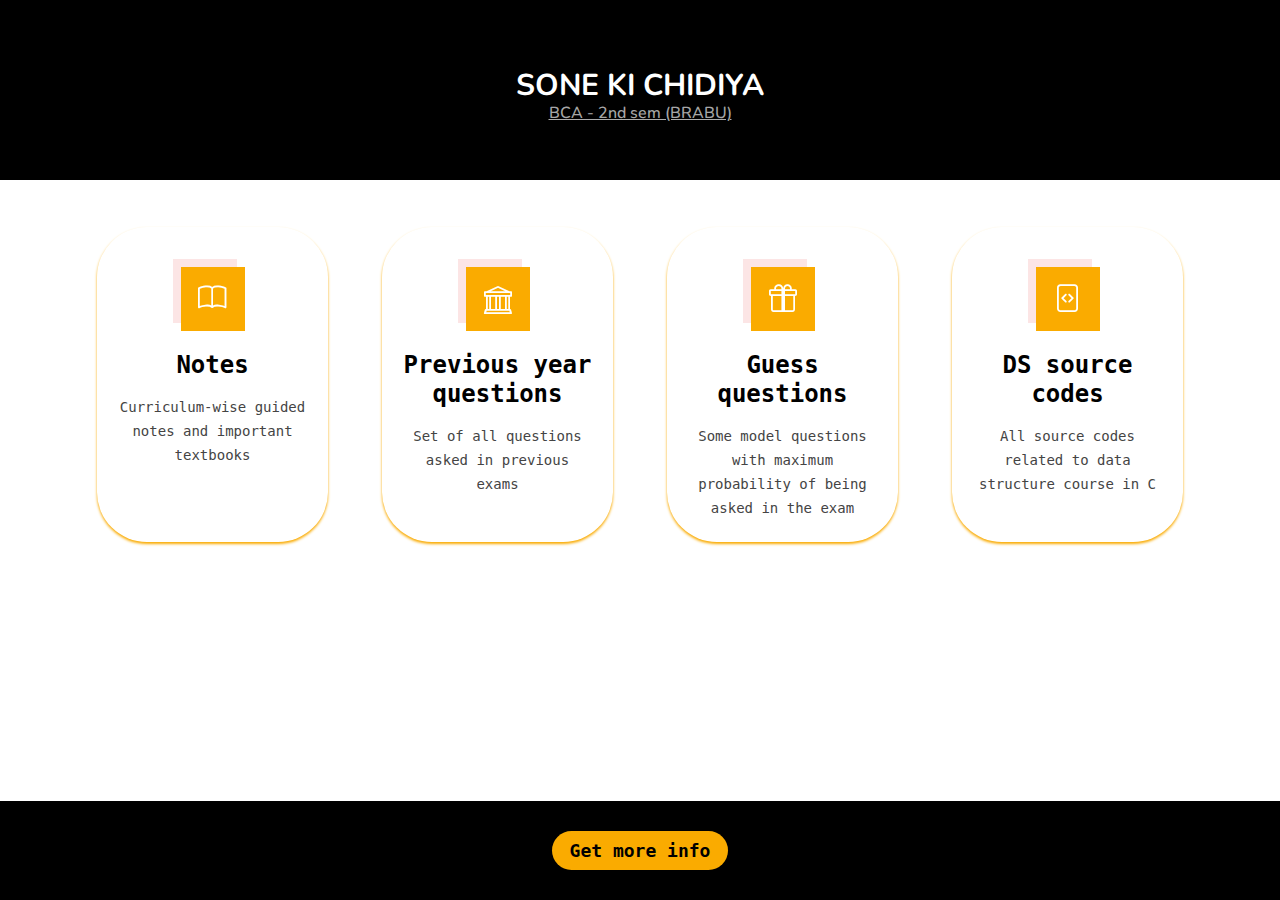
<file: index.html>
<!DOCTYPE html>
<html lang="en">

<head>
  <meta charset="utf-8">
  <meta content="width=device-width, initial-scale=1.0" name="viewport">

  <title>Sone Ki Chidiya - BCA - 2nd Sem (BRABU)</title>
  <meta content="" name="description">

  <meta content="" name="keywords">

  <!-- Favicons -->
  <link href="./assets/img/favicon.png" rel="icon">
  <link href="./assets/img/apple-touch-icon.png" rel="apple-touch-icon">

  <!-- Google Fonts -->
  <link
    href="https://fonts.googleapis.com/css?family=Open+Sans:300,300i,400,400i,600,600i,700,700i|Nunito:300,300i,400,400i,600,600i,700,700i|Poppins:300,300i,400,400i,500,500i,600,600i,700,700i"
    rel="stylesheet">

  <!-- Vendor CSS Files -->
  <link href="./assets/vendor/bootstrap/css/bootstrap.min.css" rel="stylesheet">
  <link href="./assets/vendor/bootstrap-icons/bootstrap-icons.css" rel="stylesheet">
  <link href="./assets/vendor/aos/aos.css" rel="stylesheet">
  <link href="./assets/vendor/remixicon/remixicon.css" rel="stylesheet">
  <link href="./assets/vendor/swiper/swiper-bundle.min.css" rel="stylesheet">
  <link href="./assets/vendor/glightbox/css/glightbox.min.css" rel="stylesheet">

  <!-- Template Main CSS File -->
  <link href="./assets/css/style.css" rel="stylesheet">

  <!-- ===================================================
  * Template Name: FlexStart - v1.6.0
  * Template URL: https://bootstrapmade.com/flexstart-bootstrap-startup-template/
  * Author: BootstrapMade.com
  * License: https://bootstrapmade.com/license/
  ======================================================== -->
</head>

<body>

  <!-- ======= page-top Section ======= -->
  <section id="page-top">
    <div class="page-top-container" style="display: flex; flex-direction: column;">
      <h1>Sone ki chidiya</h1>
      <h2>BCA - 2nd sem (BRABU)</h2>
    </div>
  </section><!-- End page-top -->

  <main id="main">

    <!-- ======= Services Section ======= -->
    <section id="services" class="services">
      <div class="container">



        <div class="row">
          <div class="col-lg-3 col-md-6 d-flex align-items-stretch mt-4 mt-md-0" data-aos="" data-aos-delay="150">
            <div class="icon-box">
              <div class="icon"><i class="bi bi-book"></i></div>
              <h4><a href="./assets/pages/notes.html">Notes</a></h4>
              <p>Curriculum-wise guided notes and important textbooks</p>
            </div>
          </div>


          <div class="col-lg-3 col-md-6 d-flex align-items-stretch" data-aos="">
            <div class="icon-box">
              <div class="icon"><i class="bi bi-bank"></i></div>
              <h4><a href="./assets/pages/pyq.html">Previous year questions</a></h4>
              <p>Set of all questions asked in previous exams</p>
            </div>
          </div>


          <div class="col-lg-3 col-md-6 d-flex align-items-stretch" data-aos="">
            <div class="icon-box">
              <div class="icon"><i class="bi bi-gift"></i></div>
              <h4><a href="./assets/pages/guess.html">Guess questions</a></h4>
              <p>Some model questions with maximum probability of being asked in the exam</p>
            </div>
          </div>


          <div class="col-lg-3 col-md-6 d-flex align-items-stretch mt-4 mt-lg-0" data-aos="" data-aos-delay="300">
            <div class="icon-box">
              <div class="icon"><i class="bi bi-file-code"></i></div>
              <h4><a href="./assets/pages/code.html">DS source codes</a></h4>
              <p>All source codes related to data structure course in C</p>
            </div>
          </div>

        </div>

      </div>
    </section><!-- End Services Section -->

  </main><!-- End #main -->

  <!-- ======= Footer ======= -->
  <footer id="footer" class="footer fixed-bottom">

    <div class="container">
      <div class="copyright">
        <button id="return"><a href="https://instagram.com/geekblower">Get more info</a></button>
      </div>
      <!-- <div class="credits">
        Designed & Developed by <a href="https://instagram.com/geekblower" style="font-weight: 700;">Akash Gautam</a>
      </div> -->
    </div>
  </footer><!-- End Footer -->

  <a href="#" class="back-to-top d-flex align-items-center justify-content-center"><i
      class="bi bi-arrow-up-short"></i></a>

  <!-- Vendor JS Files -->
  <script src="./assets/vendor/bootstrap/js/bootstrap.bundle.js"></script>
  <script src="./assets/vendor/aos/aos.js"></script>
  <script src="./assets/vendor/php-email-form/validate.js"></script>
  <script src="./assets/vendor/swiper/swiper-bundle.min.js"></script>
  <script src="./assets/vendor/purecounter/purecounter.js"></script>
  <script src="./assets/vendor/isotope-layout/isotope.pkgd.min.js"></script>
  <script src="./assets/vendor/glightbox/js/glightbox.min.js"></script>

  <!-- Template Main JS File -->
  <script src="./assets/js/main.js"></script>

</body>

</html>
</file>
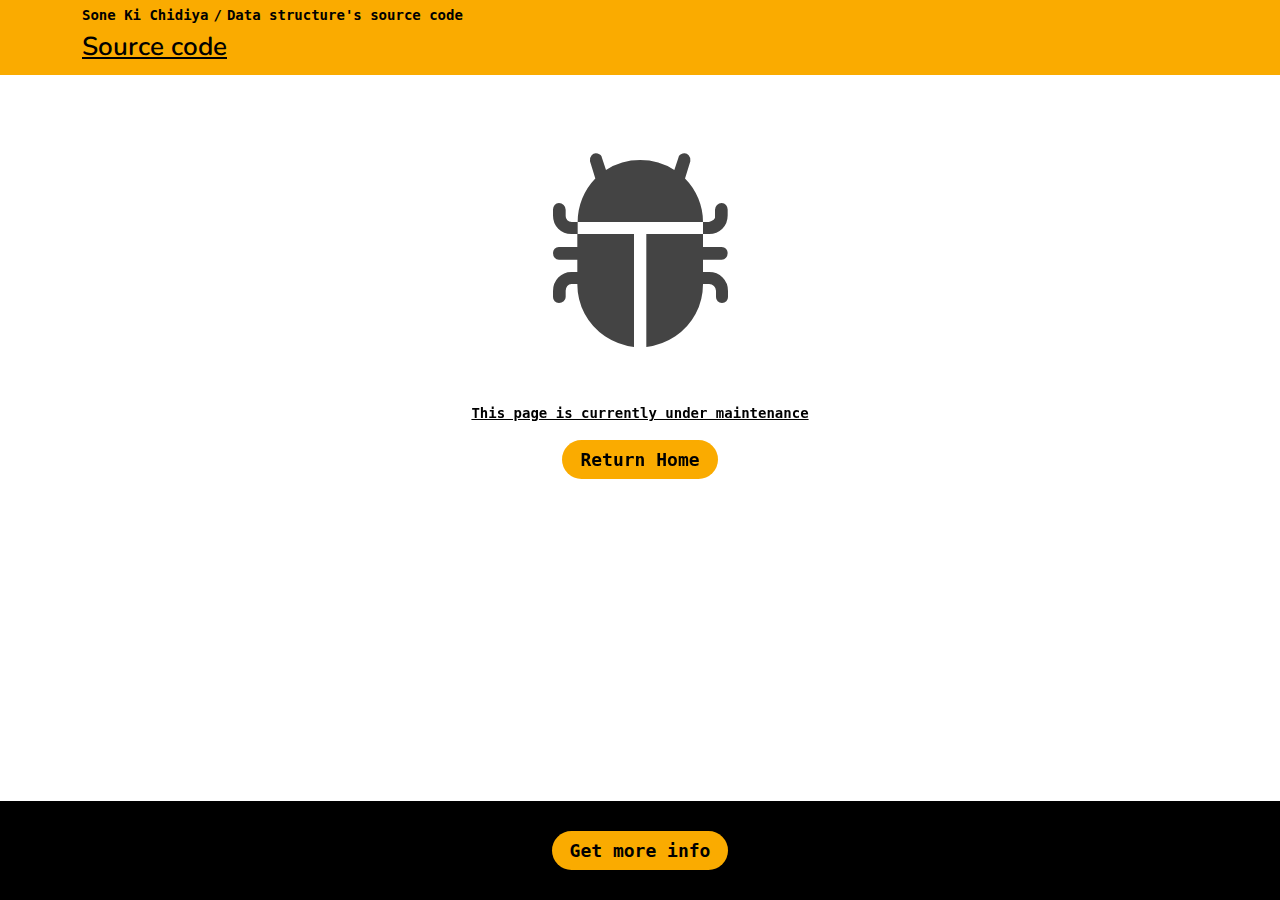
<file: assets/pages/code.html>
<!DOCTYPE html>
<html lang="en">

<head>
    <meta charset="utf-8">
    <meta content="width=device-width, initial-scale=1.0" name="viewport">

    <title>DS source code - Sone Ki Chidiya</title>
    <meta content="" name="description">

    <meta content="" name="keywords">

    <!-- Favicons -->
    <link href="../img/favicon.png" rel="icon">
    <link href="../img/apple-touch-icon.png" rel="apple-touch-icon">

    <!-- Google Fonts -->
    <link
        href="https://fonts.googleapis.com/css?family=Open+Sans:300,300i,400,400i,600,600i,700,700i|Nunito:300,300i,400,400i,600,600i,700,700i|Poppins:300,300i,400,400i,500,500i,600,600i,700,700i"
        rel="stylesheet">

    <!-- Vendor CSS Files -->
    <link href="../vendor/bootstrap/css/bootstrap.min.css" rel="stylesheet">
    <link href="../vendor/bootstrap-icons/bootstrap-icons.css" rel="stylesheet">
    <link href="../vendor/aos/aos.css" rel="stylesheet">
    <link href="../vendor/remixicon/remixicon.css" rel="stylesheet">
    <link href="../vendor/swiper/swiper-bundle.min.css" rel="stylesheet">
    <link href="../vendor/glightbox/css/glightbox.min.css" rel="stylesheet">

    <!-- Template Main CSS File -->
    <link href="../css/style.css" rel="stylesheet">
    <link href="../css/page.css" rel="stylesheet">

</head>

<body>


    <main id="main" class="fixed-top">

        <!-- ======= Breadcrumbs ======= -->
        <section class="breadcrumbs">
            <div class="container">
                <ol>
                    <li><a href="../../index.html">Sone Ki Chidiya</a></li>
                    <li>Data structure's source code</li>
                </ol>
                <h2>Source code</h2>
            </div>
        </section><!-- End Breadcrumbs -->

        <!-- ======= 404 Error Section ======= -->
        <!--
        <section id="page-404">
            <div class="container">
                <i class="bi bi-github"></i>
                <p>Click here to visit the github repository with all the required source codes</p>
                <button id="return"><a href="https://github.com/LND-College-Motihari/BCA-Semester-2/tree/main/Data%20Structure%20Through%20C" target="_blank">Visit Repo</a></button>
            </div>
        </section>
        -->
        
        <section id="page-404">
            <div class="container">
                <i class="bi bi-bug-fill"></i>
                <p>This page is currently under maintenance</p>
                <button id="return"><a href="../../index.html">Return Home</a></button>
            </div>
        </section>
        
        <!-- End 404 Error Section -->

    </main><!-- End #main -->

    <!-- ======= Footer ======= -->
    <footer id="footer" class="footer fixed-bottom">



        <div class="container">
            <div class="copyright">
                <button id="return"><a href="https://instagram.com/geekblower">Get more info</a></button>
            </div>
            <!-- <div class="credits">
        Designed & Developed by <a href="https://instagram.com/geekblower" style="font-weight: 700;">Akash Gautam</a>
      </div> -->
        </div>
    </footer><!-- End Footer -->

    <a href="#" class="back-to-top d-flex align-items-center justify-content-center"><i
            class="bi bi-arrow-up-short"></i></a>

    <!-- Vendor JS Files -->
    <script src="../vendor/bootstrap/js/bootstrap.bundle.js"></script>
    <script src="../vendor/aos/aos.js"></script>
    <script src="../vendor/php-email-form/validate.js"></script>
    <script src="../vendor/swiper/swiper-bundle.min.js"></script>
    <script src="../vendor/purecounter/purecounter.js"></script>
    <script src="../vendor/isotope-layout/isotope.pkgd.min.js"></script>
    <script src="../vendor/glightbox/js/glightbox.min.js"></script>

    <!-- Template Main JS File -->
    <script src="../js/main.js"></script>

</body>

</html>
</file>
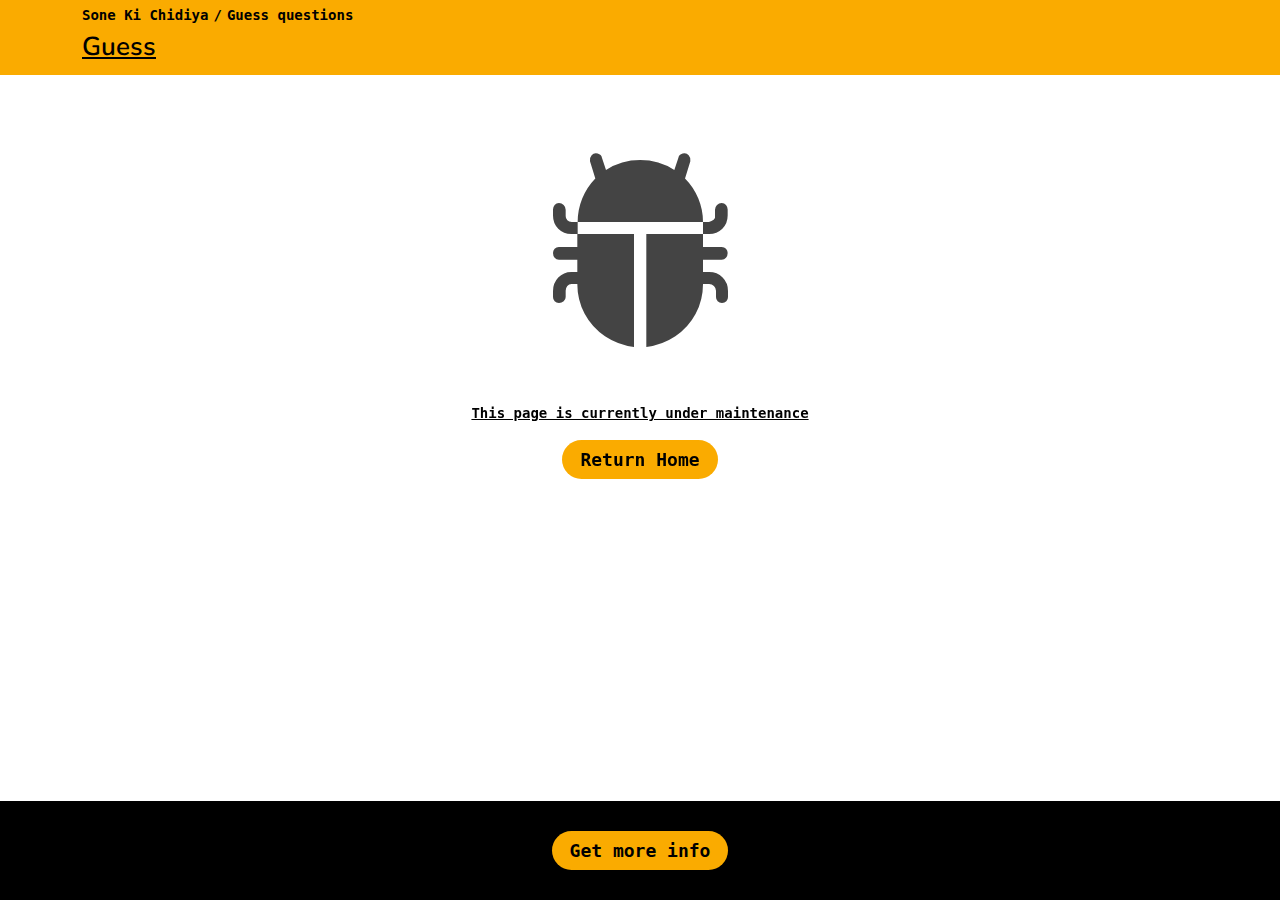
<file: assets/pages/guess.html>
<!DOCTYPE html>
<html lang="en">

<head>
    <meta charset="utf-8">
    <meta content="width=device-width, initial-scale=1.0" name="viewport">

    <title>Guess questions - Sone Ki Chidiya</title>
    <meta content="" name="description">

    <meta content="" name="keywords">

    <!-- Favicons -->
    <link href="../img/favicon.png" rel="icon">
    <link href="../img/apple-touch-icon.png" rel="apple-touch-icon">

    <!-- Google Fonts -->
    <link
        href="https://fonts.googleapis.com/css?family=Open+Sans:300,300i,400,400i,600,600i,700,700i|Nunito:300,300i,400,400i,600,600i,700,700i|Poppins:300,300i,400,400i,500,500i,600,600i,700,700i"
        rel="stylesheet">

    <!-- Vendor CSS Files -->
    <link href="../vendor/bootstrap/css/bootstrap.min.css" rel="stylesheet">
    <link href="../vendor/bootstrap-icons/bootstrap-icons.css" rel="stylesheet">
    <link href="../vendor/aos/aos.css" rel="stylesheet">
    <link href="../vendor/remixicon/remixicon.css" rel="stylesheet">
    <link href="../vendor/swiper/swiper-bundle.min.css" rel="stylesheet">
    <link href="../vendor/glightbox/css/glightbox.min.css" rel="stylesheet">

    <!-- Template Main CSS File -->
    <link href="../css/style.css" rel="stylesheet">
    <link href="../css/page.css" rel="stylesheet">

</head>

<body>


    <main id="main" class="fixed-top">

        <!-- ======= Breadcrumbs ======= -->
        <section class="breadcrumbs">
            <div class="container">
                <ol>
                    <li><a href="../../index.html">Sone Ki Chidiya</a></li>
                    <li>Guess questions</li>
                </ol>
                <h2>Guess</h2>
            </div>
        </section><!-- End Breadcrumbs -->

        <!-- ======= 404 Error Section ======= -->
        <section id="page-404">
            <div class="container">
                <i class="bi bi-bug-fill"></i>
                <p>This page is currently under maintenance</p>
                <button id="return"><a href="../../index.html">Return Home</a></button>
            </div>
        </section>
        <!-- End 404 Error Section -->

    </main><!-- End #main -->

    <!-- ======= Footer ======= -->
    <footer id="footer" class="footer fixed-bottom">



        <div class="container">
            <div class="copyright">
                <button id="return"><a href="https://instagram.com/geekblower">Get more info</a></button>
            </div>
            <!-- <div class="credits">
        Designed & Developed by <a href="https://instagram.com/geekblower" style="font-weight: 700;">Akash Gautam</a>
      </div> -->
        </div>
    </footer><!-- End Footer -->

    <a href="#" class="back-to-top d-flex align-items-center justify-content-center"><i
            class="bi bi-arrow-up-short"></i></a>

    <!-- Vendor JS Files -->
    <script src="../vendor/bootstrap/js/bootstrap.bundle.js"></script>
    <script src="../vendor/aos/aos.js"></script>
    <script src="../vendor/php-email-form/validate.js"></script>
    <script src="../vendor/swiper/swiper-bundle.min.js"></script>
    <script src="../vendor/purecounter/purecounter.js"></script>
    <script src="../vendor/isotope-layout/isotope.pkgd.min.js"></script>
    <script src="../vendor/glightbox/js/glightbox.min.js"></script>

    <!-- Template Main JS File -->
    <script src="../js/main.js"></script>

</body>

</html>
</file>
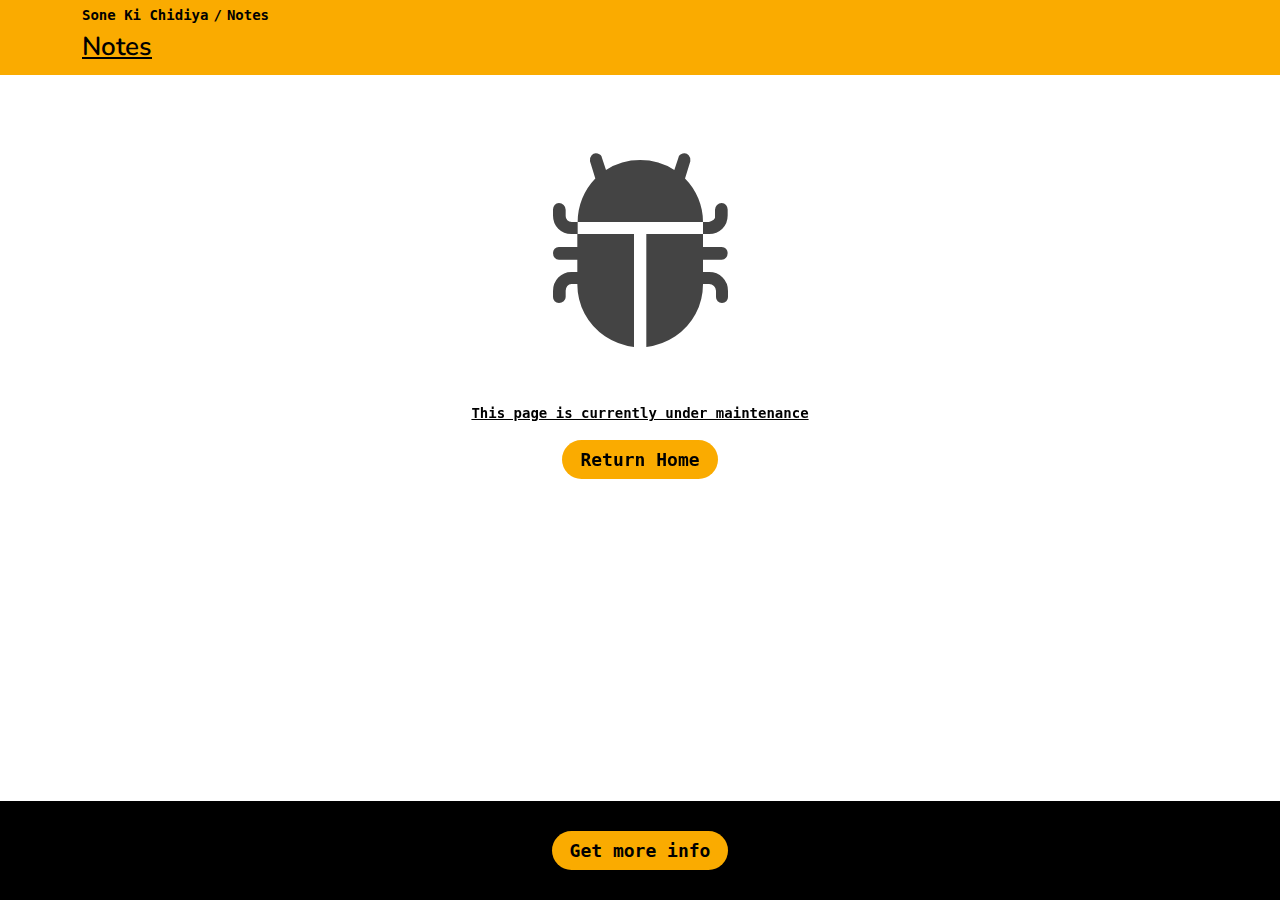
<file: assets/pages/notes.html>
<!DOCTYPE html>
<html lang="en">

<head>
    <meta charset="utf-8">
    <meta content="width=device-width, initial-scale=1.0" name="viewport">

    <title>Notes - Sone Ki Chidiya</title>
    <meta content="" name="description">

    <meta content="" name="keywords">

    <!-- Favicons -->
    <link href="../img/favicon.png" rel="icon">
    <link href="../img/apple-touch-icon.png" rel="apple-touch-icon">

    <!-- Google Fonts -->
    <link
        href="https://fonts.googleapis.com/css?family=Open+Sans:300,300i,400,400i,600,600i,700,700i|Nunito:300,300i,400,400i,600,600i,700,700i|Poppins:300,300i,400,400i,500,500i,600,600i,700,700i"
        rel="stylesheet">

    <!-- Vendor CSS Files -->
    <link href="../vendor/bootstrap/css/bootstrap.min.css" rel="stylesheet">
    <link href="../vendor/bootstrap-icons/bootstrap-icons.css" rel="stylesheet">
    <link href="../vendor/aos/aos.css" rel="stylesheet">
    <link href="../vendor/remixicon/remixicon.css" rel="stylesheet">
    <link href="../vendor/swiper/swiper-bundle.min.css" rel="stylesheet">
    <link href="../vendor/glightbox/css/glightbox.min.css" rel="stylesheet">

    <!-- Template Main CSS File -->
    <link href="../css/style.css" rel="stylesheet">
    <link href="../css/page.css" rel="stylesheet">

</head>

<body>


    <main id="main" class="fixed-top">

        <!-- ======= Breadcrumbs ======= -->
        <section class="breadcrumbs">
            <div class="container">
                <ol>
                    <li><a href="../../index.html">Sone Ki Chidiya</a></li>
                    <li>Notes</li>
                </ol>
                <h2>Notes</h2>
            </div>
        </section><!-- End Breadcrumbs -->

        <!-- ======= 404 Error Section ======= -->
        <section id="page-404">
            <div class="container">
                <i class="bi bi-bug-fill"></i>
                <p>This page is currently under maintenance</p>
                <button id="return"><a href="../../index.html">Return Home</a></button>
            </div>
        </section>
        <!-- End 404 Error Section -->

    </main><!-- End #main -->

    <!-- ======= Footer ======= -->
    <footer id="footer" class="footer fixed-bottom">



        <div class="container">
            <div class="copyright">
                <button id="return"><a href="https://instagram.com/geekblower">Get more info</a></button>
            </div>
            <!-- <div class="credits">
        Designed & Developed by <a href="https://instagram.com/geekblower" style="font-weight: 700;">Akash Gautam</a>
      </div> -->
        </div>
    </footer><!-- End Footer -->

    <a href="#" class="back-to-top d-flex align-items-center justify-content-center"><i
            class="bi bi-arrow-up-short"></i></a>

    <!-- Vendor JS Files -->
    <script src="../vendor/bootstrap/js/bootstrap.bundle.js"></script>
    <script src="../vendor/aos/aos.js"></script>
    <script src="../vendor/php-email-form/validate.js"></script>
    <script src="../vendor/swiper/swiper-bundle.min.js"></script>
    <script src="../vendor/purecounter/purecounter.js"></script>
    <script src="../vendor/isotope-layout/isotope.pkgd.min.js"></script>
    <script src="../vendor/glightbox/js/glightbox.min.js"></script>

    <!-- Template Main JS File -->
    <script src="../js/main.js"></script>

</body>

</html>
</file>
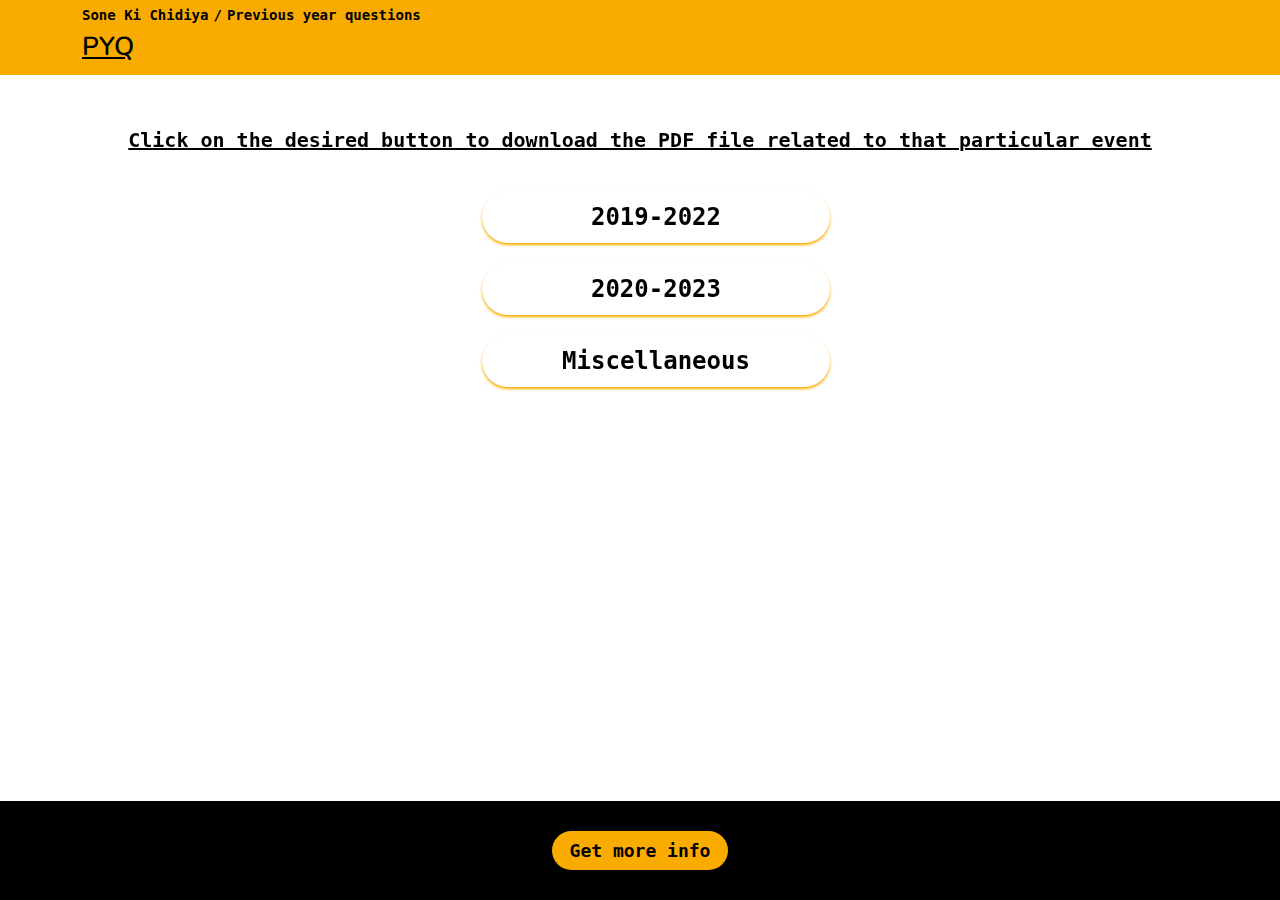
<file: assets/pages/pyq.html>
<!DOCTYPE html>
<html lang="en">

<head>
    <meta charset="utf-8">
    <meta content="width=device-width, initial-scale=1.0" name="viewport">

    <title>Previous year questions - Sone Ki Chidiya</title>
    <meta content="" name="description">

    <meta content="" name="keywords">

    <!-- Favicons -->
    <link href="../img/favicon.png" rel="icon">
    <link href="../img/apple-touch-icon.png" rel="apple-touch-icon">

    <!-- Google Fonts -->
    <link
        href="https://fonts.googleapis.com/css?family=Open+Sans:300,300i,400,400i,600,600i,700,700i|Nunito:300,300i,400,400i,600,600i,700,700i|Poppins:300,300i,400,400i,500,500i,600,600i,700,700i"
        rel="stylesheet">

    <!-- Vendor CSS Files -->
    <link href="../vendor/bootstrap/css/bootstrap.min.css" rel="stylesheet">
    <link href="../vendor/bootstrap-icons/bootstrap-icons.css" rel="stylesheet">
    <link href="../vendor/aos/aos.css" rel="stylesheet">
    <link href="../vendor/remixicon/remixicon.css" rel="stylesheet">
    <link href="../vendor/swiper/swiper-bundle.min.css" rel="stylesheet">
    <link href="../vendor/glightbox/css/glightbox.min.css" rel="stylesheet">

    <!-- Template Main CSS File -->
    <link href="../css/style.css" rel="stylesheet">
    <link href="../css/page.css" rel="stylesheet">

</head>

<body>


    <main id="main" class="fixed-top">

        <!-- ======= Breadcrumbs ======= -->
        <section class="breadcrumbs">
            <div class="container">
                <ol>
                    <li><a href="../../index.html">Sone Ki Chidiya</a></li>
                    <li>Previous year questions</li>
                </ol>
                <h2>PYQ</h2>
            </div>
        </section><!-- End Breadcrumbs -->

        <!-- ======= 404 Error Section ======= --
        <section id="page-404">
            <div class="container">
                <i class="bi bi-bug-fill"></i>
                <p>This page is currently under maintenance</p>
                <button id="return"><a href="../../index.html">Return Home</a></button>
            </div>
        </section>
        <!- End 404 Error Section -->

        <!-- ======= Options Section ======= -->
        <section id="options" class="options">
            <div class="container">

                <div class="section-title">
                    <h2 style="padding-top: 0px; margin: auto; margin-top: -30px;"></h2>
                    <p></p>
                </div>

                <p id="guidance-paragraph">Click on the desired button to download the PDF file related to that
                    particular event</p>

                <div class="col-12 d-flex align-items-stretch">
                    <div class="option-box">
                        <ul>
                            <li><a href="../files/pyq/PYQ (BCA-2nd) - 2019-22.pdf" download>2019-2022</a></li>
                            <li><a href="../files/pyq/PYQ (BCA-2nd) - 2020-23.pdf" download>2020-2023</a></li>
                            <li><a href="../files/pyq/PYQ (BCA-2nd) - Miscellaneous.pdf" download>Miscellaneous</a></li>
                        </ul>
                        
                    </div>
                    
                </div>


            </div>
        </section><!-- End Options Section -->

    </main><!-- End #main -->

    <!-- ======= Footer ======= -->
    <footer id="footer" class="footer fixed-bottom">



        <div class="container">
            <div class="copyright">
                <button id="return"><a href="https://instagram.com/geekblower">Get more info</a></button>
            </div>
            <!-- <div class="credits">
        Designed & Developed by <a href="https://instagram.com/geekblower" style="font-weight: 700;">Akash Gautam</a>
      </div> -->
        </div>
    </footer><!-- End Footer -->

    <a href="#" class="back-to-top d-flex align-items-center justify-content-center"><i
            class="bi bi-arrow-up-short"></i></a>

    <!-- Vendor JS Files -->
    <script src="../vendor/bootstrap/js/bootstrap.bundle.js"></script>
    <script src="../vendor/aos/aos.js"></script>
    <script src="../vendor/php-email-form/validate.js"></script>
    <script src="../vendor/swiper/swiper-bundle.min.js"></script>
    <script src="../vendor/purecounter/purecounter.js"></script>
    <script src="../vendor/isotope-layout/isotope.pkgd.min.js"></script>
    <script src="../vendor/glightbox/js/glightbox.min.js"></script>

    <!-- Template Main JS File -->
    <script src="../js/main.js"></script>

</body>

</html>
</file>
<file: assets/css/page.css>
.options .option-box {
    margin: auto;
}

.options .option-box li {
    list-style: none;
    text-align: center;
    padding: 8px 80px;
    transition: all ease-in-out 0.3s;
    box-shadow: 0px 2px 2.8px var(--primary);
    border-radius: 50px;
    margin: 20px;
}

.options .option-box li a {
    color: #000;
    font-weight: 700;
    font-size: 24px;
}

.options .option-box li:hover {
    background: var(--primary);
    border-color: var(--primary);
    padding: 12px 80px;
}

#page-404 {
    text-align: center;
    margin: 0%;
    padding: 28px;
}

#page-404 p {
    font-size: 14px;
    color: #000;
    font-weight: 700;
    text-decoration: underline;
}

#page-404 i {
    font-size: 200px;
}
</file>
<file: assets/css/style.css>
/**
* Template Name: FlexStart - v1.6.0
* Template URL: https://bootstrapmade.com/flexstart-bootstrap-startup-template/
* Author: BootstrapMade.com
* License: https://bootstrapmade.com/license/
*/

/*--------------------------------------------------------------
# General
--------------------------------------------------------------*/
:root {
  scroll-behavior: smooth;
  --primary: rgb(250, 171, 0);
  --secondary: rgb(80, 72, 194);
}

body {
  font-family: "Open Sans", sans-serif;
  color: #444444;
  font-family: monospace;

}

a {
  color: var(--secondary);
  text-decoration: none;
  font-family: monospace;

}

a:hover {
  color: #717ff5;
  text-decoration: none;
}

h1,
h2,
h3,
h4,
h5,
h6 {
  font-family: "Nunito", sans-serif;
}

/*--------------------------------------------------------------
# Sections
--------------------------------------------------------------*/
section {
  padding: 60px 0;
  overflow: hidden;
}

.section-title h2 {
  text-align: center;
  padding: 50px;
  padding-bottom: 10px;
  font-size: 28px;
  letter-spacing: 1px;
  font-weight: 700;
  margin: 0;
  color: #000;
  text-transform: uppercase;
  text-decoration: underline;
}

.section-title p {
  margin: 10px 0 0 0;
  padding: 0;
  font-size: 38px;
  line-height: 42px;
  font-weight: 700;
  color: var(--primary);
}

@media (max-width: 768px) {
  .section-title p {
    font-size: 28px;
    line-height: 32px;
  }
}

/*--------------------------------------------------------------
# Breadcrumbs
--------------------------------------------------------------*/
.breadcrumbs {
  padding: 5px;
  background: var(--primary);
  min-height: 40px;
  margin-top: 0px;
  color: #000;
}

@media (max-width: 992px) {
  .breadcrumbs {
    margin-top: 0px;
  }
}

.breadcrumbs h2 {
  font-size: 26px;
  font-weight: 600;
  text-decoration: underline;
}

.breadcrumbs ol {
  display: flex;
  flex-wrap: wrap;
  list-style: none;
  padding: 0 0 5px 0;
  margin: 0;
  font-weight: 600;
  font-size: 14px;
}

.breadcrumbs ol a {
  color: #000;
  font-weight: 600;
}

.breadcrumbs ol a:hover {
  text-decoration: underline;
}

.breadcrumbs ol li+li {
  padding-left: 5px;
}

.breadcrumbs ol li+li::before {
  display: inline-block;
  padding-right: 5px;
  color: #000;
  content: "/";
}

/*--------------------------------------------------------------
# Back to top button
--------------------------------------------------------------*/
.back-to-top {
  position: fixed;
  visibility: hidden;
  opacity: 0;
  right: 15px;
  bottom: 15px;
  z-index: 99999;
  background: var(--secondary);
  width: 40px;
  height: 40px;
  border-radius: 4px;
  transition: all 0.4s;
}

.back-to-top i {
  font-size: 24px;
  color: #fff;
  line-height: 0;
}

.back-to-top:hover {
  background: #6776f4;
  color: #fff;
}

.back-to-top.active {
  visibility: visible;
  opacity: 1;
}

/*--------------------------------------------------------------
# Disable aos animation delay on mobile devices
--------------------------------------------------------------*/
@media screen and (max-width: 768px) {
  [data-aos-delay] {
    transition-delay: 0 !important;
  }
}

/*--------------------------------------------------------------
# Header
--------------------------------------------------------------*/
.header {
  background: rgb(44, 38, 32);
  padding: 6px 0px;
}

.header.header-scrolled {
  box-shadow: 0px 2px 20px rgba(1, 41, 112, 0.1);
}

.header .logo {
  line-height: 0;
}

.header .logo img {
  max-height: 50px;
}

/*--------------------------------------------------------------
# Navigation Menu
--------------------------------------------------------------*/
/**
* Desktop Navigation 
*/
.navbar {
  padding: 0;
}

.navbar ul {
  margin: 0;
  padding: 0;
  display: flex;
  list-style: none;
  align-items: center;
}

.navbar li {
  position: relative;
}

.navbar a,
.navbar a:focus {
  display: flex;
  align-items: center;
  justify-content: space-between;
  padding: 10px 0 10px 30px;
  font-family: "Nunito", sans-serif;
  font-size: 16px;
  font-weight: 700;
  color: #fff;
  white-space: nowrap;
  transition: 0.3s;
}

.navbar a i,
.navbar a:focus i {
  font-size: 12px;
  line-height: 0;
  margin-left: 5px;
}

.navbar a:hover,
.navbar .active,
.navbar .active:focus,
.navbar li:hover>a {
  color: var(--secondary);
}

.navbar .getstarted,
.navbar .getstarted:focus {
  background: var(--secondary);
  padding: 8px 20px;
  margin-left: 30px;
  border-radius: 50px;
  color: #fff;
}

.navbar .getstarted:hover,
.navbar .getstarted:focus:hover {
  color: #fff;
  background: #5969f3;
}

.navbar .dropdown ul {
  display: block;
  position: absolute;
  left: 14px;
  top: calc(100% + 30px);
  margin: 0;
  padding: 10px 0;
  z-index: 99;
  opacity: 0;
  visibility: hidden;
  background: #fff;
  box-shadow: 0px 0px 30px rgba(127, 137, 161, 0.25);
  transition: 0.3s;
  border-radius: 4px;
}

.navbar .dropdown ul li {
  min-width: 200px;
}

.navbar .dropdown ul a {
  padding: 10px 20px;
  font-size: 15px;
  text-transform: none;
  font-weight: 600;
}

.navbar .dropdown ul a i {
  font-size: 12px;
}

.navbar .dropdown ul a:hover,
.navbar .dropdown ul .active:hover,
.navbar .dropdown ul li:hover>a {
  color: var(--secondary);
}

.navbar .dropdown:hover>ul {
  opacity: 1;
  top: 100%;
  visibility: visible;
}

.navbar .dropdown .dropdown ul {
  top: 0;
  left: calc(100% - 30px);
  visibility: hidden;
}

.navbar .dropdown .dropdown:hover>ul {
  opacity: 1;
  top: 0;
  left: 100%;
  visibility: visible;
}

@media (max-width: 1366px) {
  .navbar .dropdown .dropdown ul {
    left: -90%;
  }

  .navbar .dropdown .dropdown:hover>ul {
    left: -100%;
  }
}

/**
* Mobile Navigation 
*/
.mobile-nav-toggle {
  color: var(--primary);
  font-size: 28px;
  cursor: pointer;
  display: none;
  line-height: 0;
  transition: 0.5s;
}

.mobile-nav-toggle.bi-x {
  color: #fff;
}

@media (max-width: 991px) {
  .mobile-nav-toggle {
    display: block;
  }

  .navbar ul {
    display: none;
  }
}

.navbar-mobile {
  position: fixed;
  overflow: hidden;
  top: 0;
  right: 0;
  left: 0;
  bottom: 0;
  background: rgba(1, 22, 61, 0.9);
  transition: 0.3s;
}

.navbar-mobile .mobile-nav-toggle {
  position: absolute;
  top: 15px;
  right: 15px;
}

.navbar-mobile ul {
  display: block;
  position: absolute;
  top: 55px;
  right: 15px;
  bottom: 15px;
  left: 15px;
  padding: 10px 0;
  border-radius: 10px;
  background-color: #fff;
  overflow-y: auto;
  transition: 0.3s;
}

.navbar-mobile a,
.navbar-mobile a:focus {
  padding: 10px 20px;
  font-size: 15px;
  color: var(--primary);
}

.navbar-mobile a:hover,
.navbar-mobile .active,
.navbar-mobile li:hover>a {
  color: var(--secondary);
}

.navbar-mobile .getstarted,
.navbar-mobile .getstarted:focus {
  margin: 15px;
}

.navbar-mobile .dropdown ul {
  position: static;
  display: none;
  margin: 10px 20px;
  padding: 10px 0;
  z-index: 99;
  opacity: 1;
  visibility: visible;
  background: #fff;
  box-shadow: 0px 0px 30px rgba(127, 137, 161, 0.25);
}

.navbar-mobile .dropdown ul li {
  min-width: 200px;
}

.navbar-mobile .dropdown ul a {
  padding: 10px 20px;
}

.navbar-mobile .dropdown ul a i {
  font-size: 12px;
}

.navbar-mobile .dropdown ul a:hover,
.navbar-mobile .dropdown ul .active:hover,
.navbar-mobile .dropdown ul li:hover>a {
  color: var(--secondary);
}

.navbar-mobile .dropdown>.dropdown-active {
  display: block;
}

/*--------------------------------------------------------------
# Hero Section
--------------------------------------------------------------*/
.hero {
  width: 100%;
  height: 100vh;
  background: url(../img/hero-bg.png) top center no-repeat;
  background-size: cover;
}

.hero h1 {
  margin: 0;
  font-size: 48px;
  font-weight: 700;
  color: var(--primary);
}

.hero h2 {
  color: #444444;
  margin: 15px 0 0 0;
  font-size: 26px;
}

.hero .btn-get-started {
  margin-top: 30px;
  line-height: 0;
  padding: 15px 40px;
  border-radius: 4px;
  transition: 0.5s;
  color: #fff;
  background: var(--secondary);
  box-shadow: 0px 5px 30px rgba(65, 84, 241, 0.4);
}

.hero .btn-get-started span {
  font-family: "Nunito", sans-serif;
  font-weight: 600;
  font-size: 16px;
  letter-spacing: 1px;
}

.hero .btn-get-started i {
  margin-left: 5px;
  font-size: 18px;
  transition: 0.3s;
}

.hero .btn-get-started:hover i {
  transform: translateX(5px);
}

.hero .hero-img {
  text-align: right;
}

@media (min-width: 1024px) {
  .hero {
    background-attachment: fixed;
  }
}

@media (max-width: 991px) {
  .hero {
    height: auto;
    padding: 120px 0 60px 0;
  }

  .hero .hero-img {
    text-align: center;
    margin-top: 80px;
  }

  .hero .hero-img img {
    width: 80%;
  }
}

@media (max-width: 768px) {
  .hero {
    text-align: center;
  }

  .hero h1 {
    font-size: 32px;
  }

  .hero h2 {
    font-size: 24px;
  }

  .hero .hero-img img {
    width: 100%;
  }
}

/*--------------------------------------------------------------
# Index Page
--------------------------------------------------------------*/
/*--------------------------------------------------------------
# About
--------------------------------------------------------------*/
.about .content {
  background-color: #f6f9ff;
  padding: 40px;
}

.about h3 {
  font-size: 14px;
  font-weight: 700;
  color: var(--secondary);
  text-transform: uppercase;
}

.about h2 {
  font-size: 24px;
  font-weight: 700;
  color: var(--primary);
}

.about p {
  margin: 15px 0 30px 0;
  line-height: 24px;
}

.about .btn-read-more {
  line-height: 0;
  padding: 15px 40px;
  border-radius: 4px;
  transition: 0.5s;
  color: #fff;
  background: var(--secondary);
  box-shadow: 0px 5px 25px rgba(65, 84, 241, 0.3);
}

.about .btn-read-more span {
  font-family: "Nunito", sans-serif;
  font-weight: 600;
  font-size: 16px;
  letter-spacing: 1px;
}

.about .btn-read-more i {
  margin-left: 5px;
  font-size: 18px;
  transition: 0.3s;
}

.about .btn-read-more:hover i {
  transform: translateX(5px);
}


































/*--------------------------------------------------------------
# Pages Hero Section
--------------------------------------------------------------*/
#page-top {
  width: 100%;
  height: 20vh;
  background-color: #000;
  background-size: cover;
  position: relative;
  margin-bottom: -70px;
  padding: 0%;
}

@media (max-width: 992px) {
  #page-top {
    margin-bottom: -60px;
  }
}

#page-top:before {
  content: "";
  position: absolute;
  bottom: 0;
  top: 0;
  left: 0;
  right: 0;
}

#page-top .page-top-container {
  position: absolute;
  bottom: 0;
  top: 60px;
  left: 15px;
  right: 15px;
  display: flex;
  justify-content: center;
  align-items: center;
  flex-direction: column;
  text-align: center;
}

#page-top .page-top-container h1 {
  margin: 0;
  font-size: 30px;
  font-weight: 700;
  text-transform: uppercase;
  color: #fff;
  margin-top: -40px;
}

#page-top .page-top-container h2 {
  color: rgba(255, 255, 255, 0.671);
  font-size: 16px;
  text-decoration: underline;
}

@media (min-width: 1024px) {
  #page-top {
    background-attachment: fixed;
  }
}

@media (max-width: 768px) {
  #page-top h1 {
    font-size: 25px;
    line-height: 36px;
  }

  #page-top {
    height: 37vh;
  }

  #page-top h2 {
    font-size: 18px;
    line-height: 24px;
  }
}























/*--------------------------------------------------------------
# Services
--------------------------------------------------------------*/
.services .icon-box {
  text-align: center;
  padding: 40px 20px;
  transition: all ease-in-out 0.3s;
  box-shadow: 0px 2px 2.8px var(--primary);
  border-radius: 50px;
  margin: 15px;
  margin-top: 57px;
  max-height: 315px;
}

.services .icon-box .icon {
  margin: 0 auto;
  width: 64px;
  height: 64px;
  background: var(--primary);
  transition: all 0.3s ease-out 0s;
  display: flex;
  align-items: center;
  justify-content: center;
  margin-bottom: 20px;
  transform-style: preserve-3d;
}

.services .icon-box .icon i {
  color: #fff;
  font-size: 28px;
}

.services .icon-box .icon::before {
  position: absolute;
  content: "";
  left: -8px;
  top: -8px;
  height: 100%;
  width: 100%;
  background: #fce5e5;
  transition: all 0.3s ease-out 0s;
  transform: translateZ(-1px);
}

.services .icon-box h4 {
  font-weight: 700;
  margin-bottom: 15px;
  font-size: 24px;
}

.services .icon-box h4 a {
  color: #000;
}

.services .icon-box p {
  line-height: 24px;
  font-size: 14px;
  margin-bottom: 0;
}

.services .icon-box:hover {
  background: var(--primary);
  border-color: var(--primary);
  padding: 0px 20px 90px 20px;
}

.services .icon-box:hover .icon {
  background: #fff;
}

.services .icon-box:hover .icon i {
  color: var(--primary);
}

.services .icon-box:hover .icon::before {
  background: var(--secondary);
}

.services .icon-box:hover h4 a,
.services .icon-box:hover p {
  color: #fff;
}



































































































/*--------------------------------------------------------------
# Footer
--------------------------------------------------------------*/
.footer {
  background: #000;
  padding: 0 0 30px 0;
  font-size: 14px;
}

.footer .footer-newsletter {
  padding: 50px 0;
  background: #f6f9ff;
  border-top: 1px solid #e1ecff;
}

.footer .footer-newsletter h4 {
  font-size: 24px;
  margin: 0 0 10px 0;
  padding: 0;
  line-height: 1;
  font-weight: 700;
  color: var(--primary);
}

.footer .footer-newsletter form {
  margin-top: 20px;
  background: #fff;
  padding: 6px 10px;
  position: relative;
  border-radius: 4px;
  border: 1px solid #e1ecff;
}

.footer .footer-newsletter form input[type=email] {
  border: 0;
  padding: 8px;
  width: calc(100% - 140px);
}

.footer .footer-newsletter form input[type=submit] {
  position: absolute;
  top: 0;
  right: 0;
  bottom: 0;
  border: 0;
  background: none;
  font-size: 16px;
  padding: 0 30px;
  margin: 3px;
  background: var(--secondary);
  color: #fff;
  transition: 0.3s;
  border-radius: 4px;
}

.footer .footer-newsletter form input[type=submit]:hover {
  background: #5969f3;
}

.footer .footer-top {
  background: white url(../img/footer-bg.png) no-repeat right top;
  background-size: contain;
  border-top: 1px solid #e1ecff;
  border-bottom: 1px solid #e1ecff;
  padding: 60px 0 30px 0;
}

@media (max-width: 992px) {
  .footer .footer-top {
    background-position: center bottom;
  }
}

.footer .footer-top .footer-info {
  margin-bottom: 30px;
}

.footer .footer-top .footer-info .logo {
  line-height: 0;
  margin-bottom: 15px;
}

.footer .footer-top .footer-info .logo img {
  max-height: 40px;
  margin-right: 6px;
}

.footer .footer-top .footer-info .logo span {
  font-size: 30px;
  font-weight: 700;
  letter-spacing: 1px;
  color: var(--primary);
  font-family: "Nunito", sans-serif;
  margin-top: 3px;
}

.footer .footer-top .footer-info p {
  font-size: 14px;
  line-height: 24px;
  margin-bottom: 0;
  font-family: "Nunito", sans-serif;
}

.footer .footer-top .social-links a {
  font-size: 20px;
  display: inline-block;
  color: rgba(1, 41, 112, 0.5);
  line-height: 0;
  margin-right: 10px;
  transition: 0.3s;
}

.footer .footer-top .social-links a:hover {
  color: var(--primary);
}

.footer .footer-top h4 {
  font-size: 16px;
  font-weight: bold;
  color: var(--primary);
  text-transform: uppercase;
  position: relative;
  padding-bottom: 12px;
}

.footer .footer-top .footer-links {
  margin-bottom: 30px;
}

.footer .footer-top .footer-links ul {
  list-style: none;
  padding: 0;
  margin: 0;
}

.footer .footer-top .footer-links ul i {
  padding-right: 2px;
  color: #d0d4fc;
  font-size: 12px;
  line-height: 0;
}

.footer .footer-top .footer-links ul a:hover {
  text-decoration: underline;
}

.footer .footer-top .footer-links ul li {
  padding: 10px 0;
  display: flex;
  align-items: center;
}

.footer .footer-top .footer-links ul li:first-child {
  padding-top: 0;
}

.footer .footer-top .footer-links ul a {
  color: #013289;
  transition: 0.3s;
  display: inline-block;
  line-height: 1;
}

.footer .footer-top .footer-links ul a:hover {
  color: var(--secondary);
}

.footer .footer-top .footer-contact p {
  line-height: 26px;
}

.footer .copyright {
  text-align: center;
  padding-top: 30px;
  color: var(--primary);
}

.footer .copyright .get-more-info {}

.footer .credits {
  padding-top: 10px;
  text-align: center;
  font-size: 13px;
  color: var(--primary);
}








































#return {
  background: var(--primary);
  border: none;
  font-size: 18px;
  font-weight: 600;
  padding: 6px 10px;
  border-radius: 50px;
}

#return a {
  color: #000;
  padding: 8px;
}

#return:hover {
  background-color: blue;
  color: #fff;
}



#return a:hover {
  color: #fff;
  padding: 8px;
}



















#guidance-paragraph {
  color: #000;
  font-weight: 600;
  text-decoration: underline;
  text-align: center;
  font-size: 20px;
}
</file>
